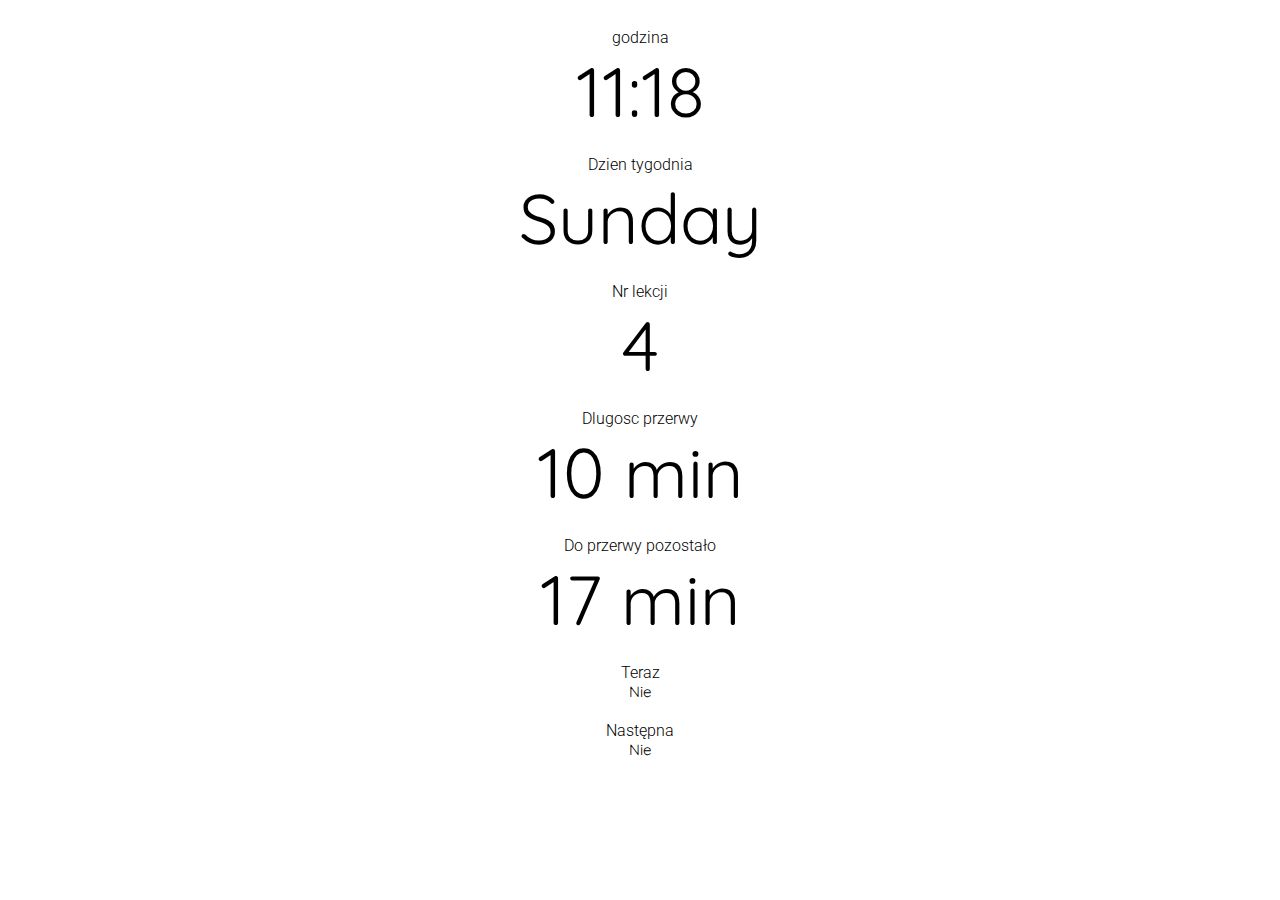
<file: index.html>
<!DOCTYPE html>
<html lang="en">
<head>
    <meta charset="UTF-8">
    <meta http-equiv="X-UA-Compatible" content="IE=edge">
    <meta name="viewport" content="width=device-width, initial-scale=1.0">
    <link rel="stylesheet" href=style.css>
    <link rel="preconnect" href="https://fonts.googleapis.com">
    <link rel="preconnect" href="https://fonts.gstatic.com" crossorigin>
    <link href="https://fonts.googleapis.com/css2?family=Roboto:wght@100;300;500;700;900&display=swap" rel="stylesheet">
    <link rel="preconnect" href="https://fonts.googleapis.com">
    <link rel="preconnect" href="https://fonts.gstatic.com" crossorigin>
    <link href="https://fonts.googleapis.com/css2?family=Quicksand:wght@700&display=swap" rel="stylesheet">
</head>
<body>

<div id="dis">
    <div>
        <p class="nr">godzina</p>
        <p id="date" class="lekcjas1"></p>
     </div>
     <div>
     <p class="nr">Dzien tygodnia</p>
     <p id="dotw" class="lekcjas1">Nie</p>
     </div>
     <div class="dsds">
        <p class="nr">Nr lekcji</p>
        <p id="godzina" class="lekcjas1">Nie</p>
     </div>
     <div class="dsds">
        <p class="nr">Dlugosc przerwy</p>
        <p id="przerwa" class="lekcjas1">Nie</p>
     </div>
     <div class="dsds">
        <p class="nr" id="dp">Pozostało</p>
        <p id="pozostalo" class="lekcjas1">Nie</p>
     </div>
     <div class="dsds2">
        <p class="nr">Teraz</p>
    
        <p id="lekcjas1" class="lekcjas1">Nie</p>
        <p id="nres" class="lekcjas12">Nie</p>
     </div>
     <div class="dsds">
        <p class="nr">Następna</p>
        <p id="lekcjas11" class="lekcjas1">Nie</p>
        <p id="nres1" class="lekcjas12">Nie</p>
     </div>
     <p id="1"></p>
     <p id="2"></p>
</div>

</body>
<script>

 d11 = "J.pol"   
 d12 = "Biol"   
 d13 = "Pdzp"   
 d14 = "J.ang"   
 d15 = "J.ros"   
 d16 = "Plas"   
 d17 = "Wf"   
 d18 = "Tsiai"  
 d19 = ""   

 d21 = "Fiz"   
 d22 = "Wdż"   
 d23 = "Biol"   
 d24 = "J.ang"   
 d25 = "J.angz"   
 d26 = "bd"   
 d27 = "J.Pol"   
 d28 = "Rel" 
 d29 = ""   

 d31 = "Rel"   
 d32 = "Geo"   
 d33 = "Inf"   
 d34 = "His"   
 d35 = "Pdzp"   
 d36 = "Mat"   
 d37 = "Pprog"   
 d38 = "Pprog"  
 d39 = ""  

 d41 = "SiAI"   
 d42 = "SiAI"   
 d43 = "His"   
 d44 = "Edb"   
 d45 = "J.ros"   
 d46 = "Mat"   
 d47 = "Wf"   
 d48 = "Bihp"  
 d49 = ""  

 d51 = "J.pol"   
 d52 = "Mat"   
 d53 = "Hit"   
 d54 = "Bd"   
 d55 = "Inf"   
 d56 = "Zzw"   
 d57 = "Wf"   
 d58 = ""  


 








    Object.defineProperty(String.prototype, 'capitalize', {
  value: function() {
    return this.charAt(0).toUpperCase() + this.slice(1);
  },
  enumerable: false
});
const el = document.getElementById('date');

const dateString = new Date().toLocaleTimeString("pl-PL", {
  hour: "2-digit",
  minute: "2-digit",
});
el.textContent = dateString;

var godzina = new Date().getHours();


var minuta = new Date().getMinutes();


var minigodz = godzina * 60 + minuta


var d11 = new Date();
const dayOfWeekDigit = new Date().getDay();
console.log(dayOfWeekDigit);

const dayOfWeekName = new Date().toLocaleString(
  'default', {weekday: 'long'})

const el12 = document.getElementById('dotw');
    el12.textContent = dayOfWeekName.capitalize();


    

    function nrl(x, y, z,u) {
        if (minigodz >= x && minigodz <= y )
{
    const el1 = document.getElementById('godzina');
    el1.textContent = z;
    
    const el11 = document.getElementById('przerwa');
    el11.textContent = u + " min";
    const el112 = document.getElementById('lekcjas1');
el112.textContent = window["d" + String(dayOfWeekDigit) + String(z)];

const el114 = document.getElementById('lekcjas11');
el114.textContent = window["d" + String(dayOfWeekDigit) + String(z + 1)];
}







}

function kon(x,y,z,u,n) {
        
if (minigodz >= x && minigodz <= y ){

    const el1 = document.getElementById('pozostalo');
    el1.textContent =  y - minigodz + " min";
    
const el11 = document.getElementById('dp');
el11.textContent = "Do przerwy pozostało";
}
if (minigodz >= y && minigodz <= z ){

const el1 = document.getElementById('pozostalo');
el1.textContent =  z - minigodz + " min";

const el11 = document.getElementById('dp');
el11.textContent = "Do lekcji pozostało";

}
if (minigodz >= x && minigodz <= z ){
nrlekc = u
dprzer = n
}
}
kon(430,475,480,0,5)
kon(480,525,535,1,10)
kon(535,580,590,2,10)
kon(590,635,650,3,15)
kon(650,695,705,4,10)
kon(705,750,755,5,5)
kon(755,800,805,6,5)
kon(805,850,855,7,5)
kon(855,900,8,5)
const el1 = document.getElementById('godzina');
nrlekc1 = nrlekc + 1
el1.textContent = nrlekc +"-" + nrlekc1;
const el112 = document.getElementById('przerwa');
    el112.textContent = dprzer + " min";

    const el11 = document.getElementById('lekcjas1');
el11.textContent = window["d" + String(dayOfWeekDigit) + String(nrlekc + 1)];

const el131 = document.getElementById('lekcjas11');
el131.textContent = window["d" + String(dayOfWeekDigit) + String(nrlekc + 2)];

nrl(430,475,0,5)
nrl(480,525,1,10)
nrl(535,580,2,10)
nrl(590,635,3,15)
nrl(650,695,4,10)
nrl(705,750,5,5)
nrl(755,800,6,5)
nrl(805,850,7,5)
nrl(855,995,8,5)



function dos (a,b){
    if(document.getElementById("lekcjas1").innerHTML == a){
        const el1314 = document.getElementById('nres');
        el1314.textContent = b; 
    }
}
function dos1 (a,b){
    if(document.getElementById("lekcjas11").innerHTML == a){
        const el1314 = document.getElementById('nres1');
        el1314.textContent = b; 
    }
}
dos("J.pol",137)
dos("Biol",203)
dos("Pdzp",18)
dos("J.ang",201)
dos("J.ros",114)
dos("Plas",120)
dos("Wf","37a")
dos("Tsiai",127)
dos("Rel",203)
dos("J.angz",201)
dos("Wdż",26)
dos("His",3)
dos("Mat",126)
dos("Bd",119)
dos("Fiz",202)
dos("Pprog",131)
dos("Geo",103)
dos("Edb",205)
dos("Bihp",19)
dos("Zzw",120)
dos("Inf",119)
dos("Hit",137)

dos1("J.pol",137)
dos1("Biol",203)
dos1("Pdzp",18)
dos1("J.ang",201)
dos1("J.ros",114)
dos1("Plas",120)
dos1("Wf","37a")
dos1("Tsiai",127)
dos1("Rel",203)
dos1("J.angz",201)
dos1("Wdż",26)
dos1("His",3)
dos1("Mat",126)
dos1("Bd",119)
dos1("Fiz",202)
dos1("Pprog",131)
dos1("Geo",103)
dos1("Edb",205)
dos1("Bihp",19)
dos1("Zzw",120)
dos1("Inf",119)
dos1("Hit",137)

</script>
</html>
</file>
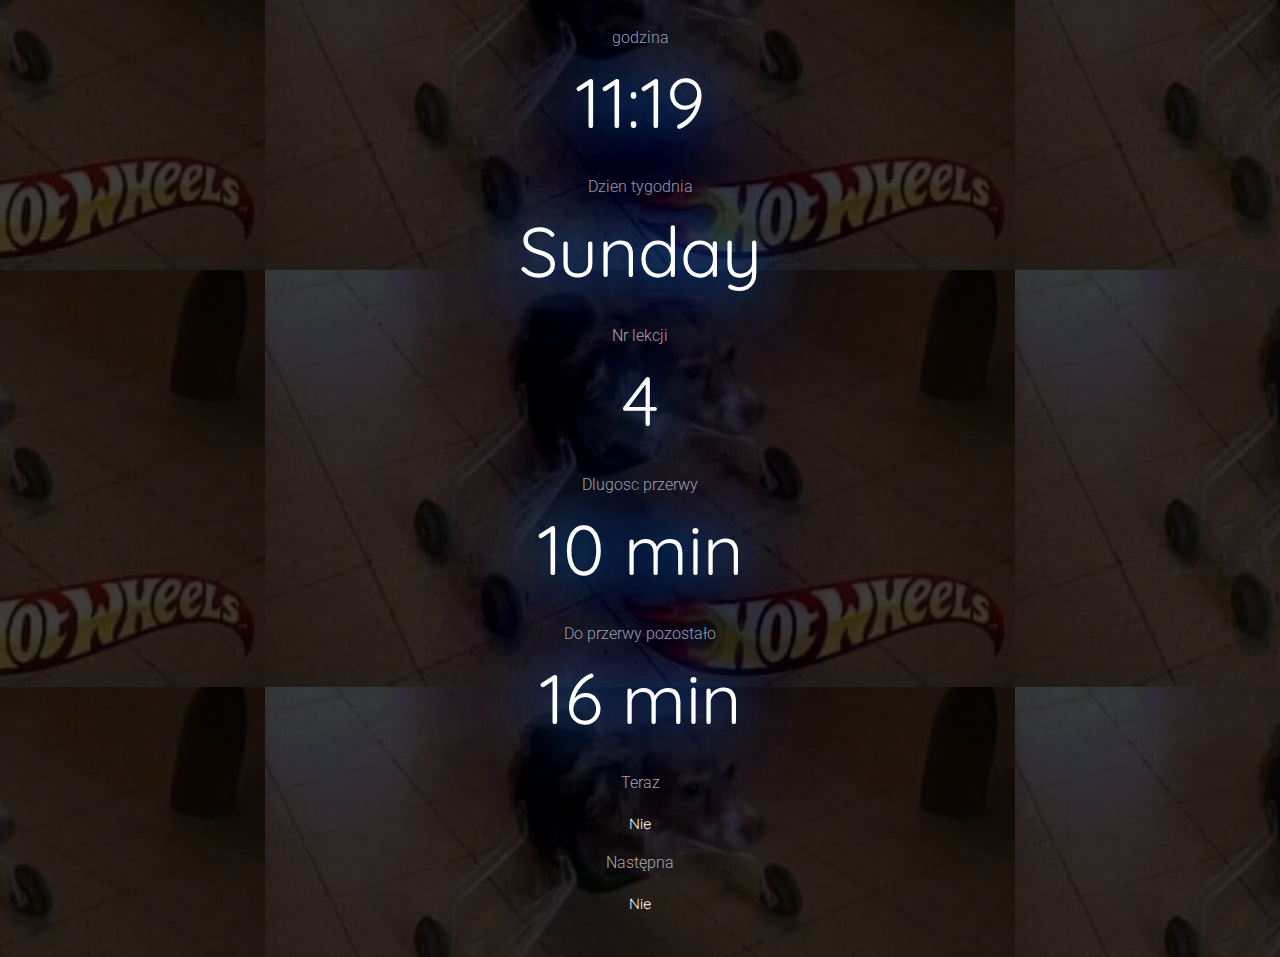
<file: index1.html>
<!DOCTYPE html>
<html lang="en">
<head>
    <meta charset="UTF-8">
    <meta http-equiv="X-UA-Compatible" content="IE=edge">
    <meta name="viewport" content="width=device-width, initial-scale=1.0">
    <link rel="stylesheet" href=style1.css>
    <link rel="preconnect" href="https://fonts.googleapis.com">
    <link rel="preconnect" href="https://fonts.gstatic.com" crossorigin>
    <link href="https://fonts.googleapis.com/css2?family=Roboto:wght@100;300;500;700;900&display=swap" rel="stylesheet">
    <link rel="preconnect" href="https://fonts.googleapis.com">
    <link rel="preconnect" href="https://fonts.gstatic.com" crossorigin>
    <link href="https://fonts.googleapis.com/css2?family=Quicksand:wght@700&display=swap" rel="stylesheet">
</head>
<body>

<div id="dis">
    <div>
        <p class="nr">godzina</p>
        <p id="date" class="lekcjas1q"></p>
     </div>
     <div>
     <p class="nr">Dzien tygodnia</p>
     <p id="dotw" class="lekcjas1w">Nie</p>
     </div>
     <div class="dsds">
        <p class="nr">Nr lekcji</p>
        <p id="godzina" class="lekcjas1e">Nie</p>
     </div>
     <div class="dsds">
        <p class="nr">Dlugosc przerwy</p>
        <p id="przerwa" class="lekcjas1r">Nie</p>
     </div>
     <div class="dsds">
        <p class="nr" id="dp">Pozostało</p>
        <p id="pozostalo" class="lekcjas1t">Nie</p>
     </div>
     <div class="dsds2">
        <p class="nr">Teraz</p>
    
        <p id="lekcjas1" class="lekcjas1y">Nie</p>
        <p id="nres" class="lekcjas12">Nie</p>
     </div>
     <div class="dsds">
        <p class="nr">Następna</p>
        <p id="lekcjas11" class="lekcjas1u">Nie</p>
        <p id="nres1" class="lekcjas12">Nie</p>
     </div>
     <p id="1"></p>
     <p id="2"></p>
</div>
</body>
<script>

 d11 = "J.pol"   
 d12 = "Biol"   
 d13 = "Pdzp"   
 d14 = "J.ang"   
 d15 = "J.ros"   
 d16 = "Plas"   
 d17 = "Wf"   
 d18 = "Tsiai"  
 d19 = ""   

 d21 = "Fiz"   
 d22 = "Wdż"   
 d23 = "Biol"   
 d24 = "J.ang"   
 d25 = "J.angz"   
 d26 = "bd"   
 d27 = "J.Pol"   
 d28 = "Rel" 
 d29 = ""   

 d31 = "Rel"   
 d32 = "Geo"   
 d33 = "Inf"   
 d34 = "His"   
 d35 = "Pdzp"   
 d36 = "Mat"   
 d37 = "Pprog"   
 d38 = "Pprog"  
 d39 = ""  

 d41 = "SiAI"   
 d42 = "SiAI"   
 d43 = "His"   
 d44 = "Edb"   
 d45 = "J.ros"   
 d46 = "Mat"   
 d47 = "Wf"   
 d48 = "Bihp"  
 d49 = ""  

 d51 = "J.pol"   
 d52 = "Mat"   
 d53 = "Hit"   
 d54 = "Bd"   
 d55 = "Inf"   
 d56 = "Zzw"   
 d57 = "Wf"   
 d58 = ""  


 








    Object.defineProperty(String.prototype, 'capitalize', {
  value: function() {
    return this.charAt(0).toUpperCase() + this.slice(1);
  },
  enumerable: false
});
const el = document.getElementById('date');

const dateString = new Date().toLocaleTimeString("pl-PL", {
  hour: "2-digit",
  minute: "2-digit",
});
el.textContent = dateString;

var godzina = new Date().getHours();


var minuta = new Date().getMinutes();


var minigodz = godzina * 60 + minuta


var d11 = new Date();
const dayOfWeekDigit = new Date().getDay();
console.log(dayOfWeekDigit);

const dayOfWeekName = new Date().toLocaleString(
  'default', {weekday: 'long'})

const el12 = document.getElementById('dotw');
    el12.textContent = dayOfWeekName.capitalize();


    

    function nrl(x, y, z,u) {
        if (minigodz >= x && minigodz <= y )
{
    const el1 = document.getElementById('godzina');
    el1.textContent = z;
    
    const el11 = document.getElementById('przerwa');
    el11.textContent = u + " min";
    const el112 = document.getElementById('lekcjas1');
el112.textContent = window["d" + String(dayOfWeekDigit) + String(z)];

const el114 = document.getElementById('lekcjas11');
el114.textContent = window["d" + String(dayOfWeekDigit) + String(z + 1)];
}







}

function kon(x,y,z,u,n) {
        
if (minigodz >= x && minigodz <= y ){

    const el1 = document.getElementById('pozostalo');
    el1.textContent =  y - minigodz + " min";
    
const el11 = document.getElementById('dp');
el11.textContent = "Do przerwy pozostało";
}
if (minigodz >= y && minigodz <= z ){

const el1 = document.getElementById('pozostalo');
el1.textContent =  z - minigodz + " min";

const el11 = document.getElementById('dp');
el11.textContent = "Do lekcji pozostało";

}
if (minigodz >= x && minigodz <= z ){
nrlekc = u
dprzer = n
}
}
kon(430,475,480,0,5)
kon(480,525,535,1,10)
kon(535,580,590,2,10)
kon(590,635,650,3,15)
kon(650,695,705,4,10)
kon(705,750,755,5,5)
kon(755,800,805,6,5)
kon(805,850,855,7,5)
kon(855,900,8,5)
const el1 = document.getElementById('godzina');
nrlekc1 = nrlekc + 1
el1.textContent = nrlekc +"-" + nrlekc1;
const el112 = document.getElementById('przerwa');
    el112.textContent = dprzer + " min";

    const el11 = document.getElementById('lekcjas1');
el11.textContent = window["d" + String(dayOfWeekDigit) + String(nrlekc + 1)];

const el131 = document.getElementById('lekcjas11');
el131.textContent = window["d" + String(dayOfWeekDigit) + String(nrlekc + 2)];

nrl(430,475,0,5)
nrl(480,525,1,10)
nrl(535,580,2,10)
nrl(590,635,3,15)
nrl(650,695,4,10)
nrl(705,750,5,5)
nrl(755,800,6,5)
nrl(805,850,7,5)
nrl(855,995,8,5)



function dos (a,b){
    if(document.getElementById("lekcjas1").innerHTML == a){
        const el1314 = document.getElementById('nres');
        el1314.textContent = b; 
    }
}
function dos1 (a,b){
    if(document.getElementById("lekcjas11").innerHTML == a){
        const el1314 = document.getElementById('nres1');
        el1314.textContent = b; 
    }
}
dos("J.pol",137)
dos("Biol",203)
dos("Pdzp",18)
dos("J.ang",201)
dos("J.ros",114)
dos("Plas",120)
dos("Wf","37a")
dos("Tsiai",127)
dos("Rel",203)
dos("J.angz",201)
dos("Wdż",26)
dos("His",3)
dos("Mat",126)
dos("Bd",119)
dos("Fiz",202)
dos("Pprog",131)
dos("Geo",103)
dos("Edb",205)
dos("Bihp",19)
dos("Zzw",120)
dos("Inf",119)
dos("Hit",137)

dos1("J.pol",137)
dos1("Biol",203)
dos1("Pdzp",18)
dos1("J.ang",201)
dos1("J.ros",114)
dos1("Plas",120)
dos1("Wf","37a")
dos1("Tsiai",127)
dos1("Rel",203)
dos1("J.angz",201)
dos1("Wdż",26)
dos1("His",3)
dos1("Mat",126)
dos1("Bd",119)
dos1("Fiz",202)
dos1("Pprog",131)
dos1("Geo",103)
dos1("Edb",205)
dos1("Bihp",19)
dos1("Zzw",120)
dos1("Inf",119)
dos1("Hit",137)

</script>
</html>
</file>
